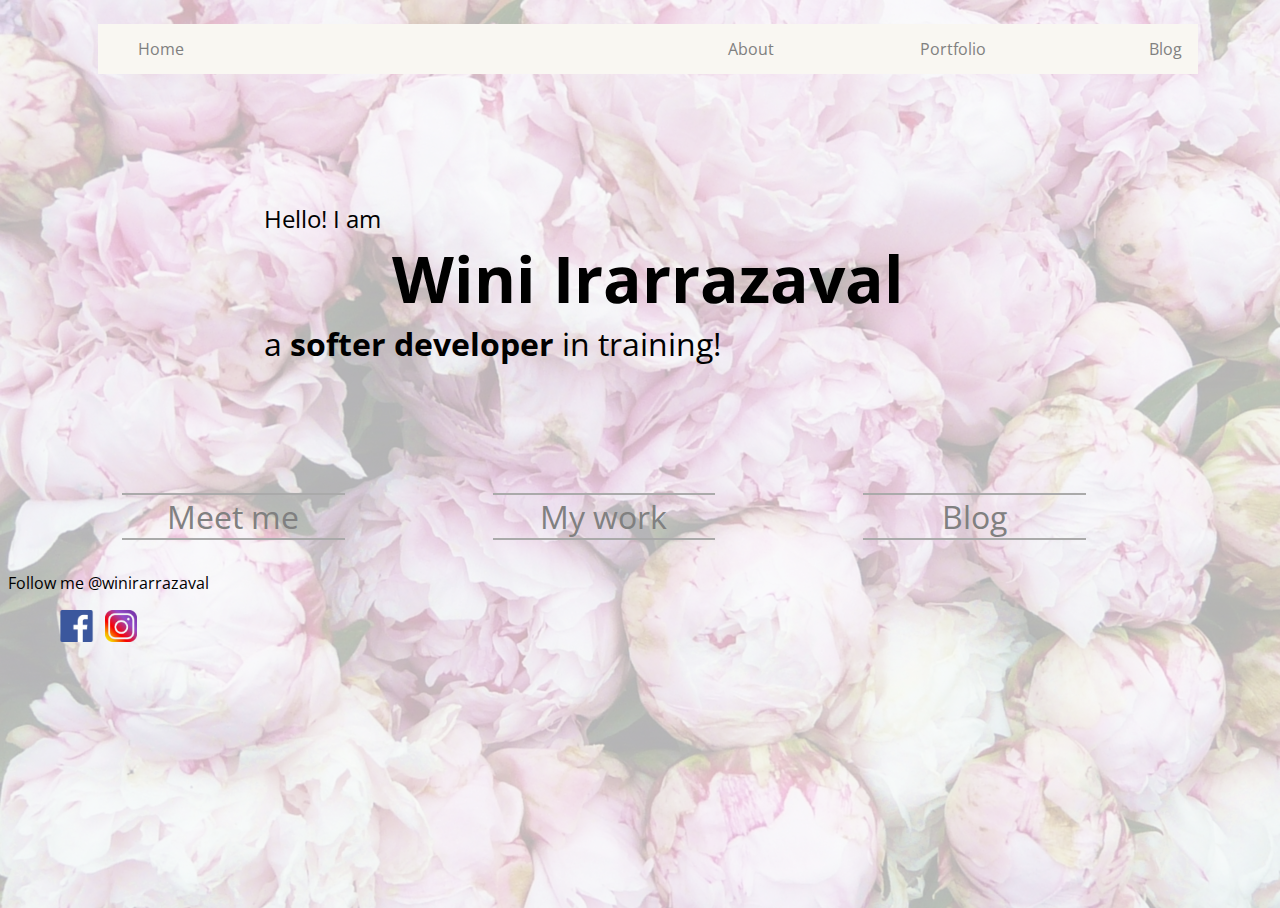
<file: index.html>
<!DOCTYPE html>
<html>
<head>
  <style>
  @import url('https://fonts.googleapis.com/css?family=Open+Sans+Condensed:300');
  </style>
  <meta charset="utf-8">
  <title>Meet Wini</title>
  <!-- <link href="normalize.css"> -->
  <link href="stylesheets/mainstyles.css" rel="stylesheet">
  <link href="stylesheets/indexstyles.css" rel="stylesheet">
</head>
<body>
  <nav>
    <ul>
      <li> <a href="index.html">Home </a> </li>
      <li> <a href="about.html"> About </a></li>
      <li> <a href="portfolio.html">Portfolio </a></li>
      <li> <a href="blog.html"> Blog </a> </li>
    </ul>
  </nav>
  <section class="firstview">

    <span> Hello! I am </span>
    <span id="minombre"> Wini Irarrazaval</span>
    <span> a <strong>softer developer</strong> in training! </span>
  </section>

  <section >
    <ul id="pick-container">
      <li>
        <a href="about.html">Meet me</a>
      </li>
      <li>
        <a href="portfolio.html"> My work</a>
      </li>
      <li>
        <a href="blog.html"> Blog</a>
      </li>
    </ul>
    <footer>
      <span> Follow me @winirarrazaval </span>
      <ul>
        <li><a href="https://www.facebook.com/"><img src="images/facebookt.png" alt="" id="logo"></a></li>
        <li><a href="https://www.instagram.com/"><img src="images/instagram.png" alt="" id="logo"></a></li>
      </ul>
    </footer>
  </body>
</file>
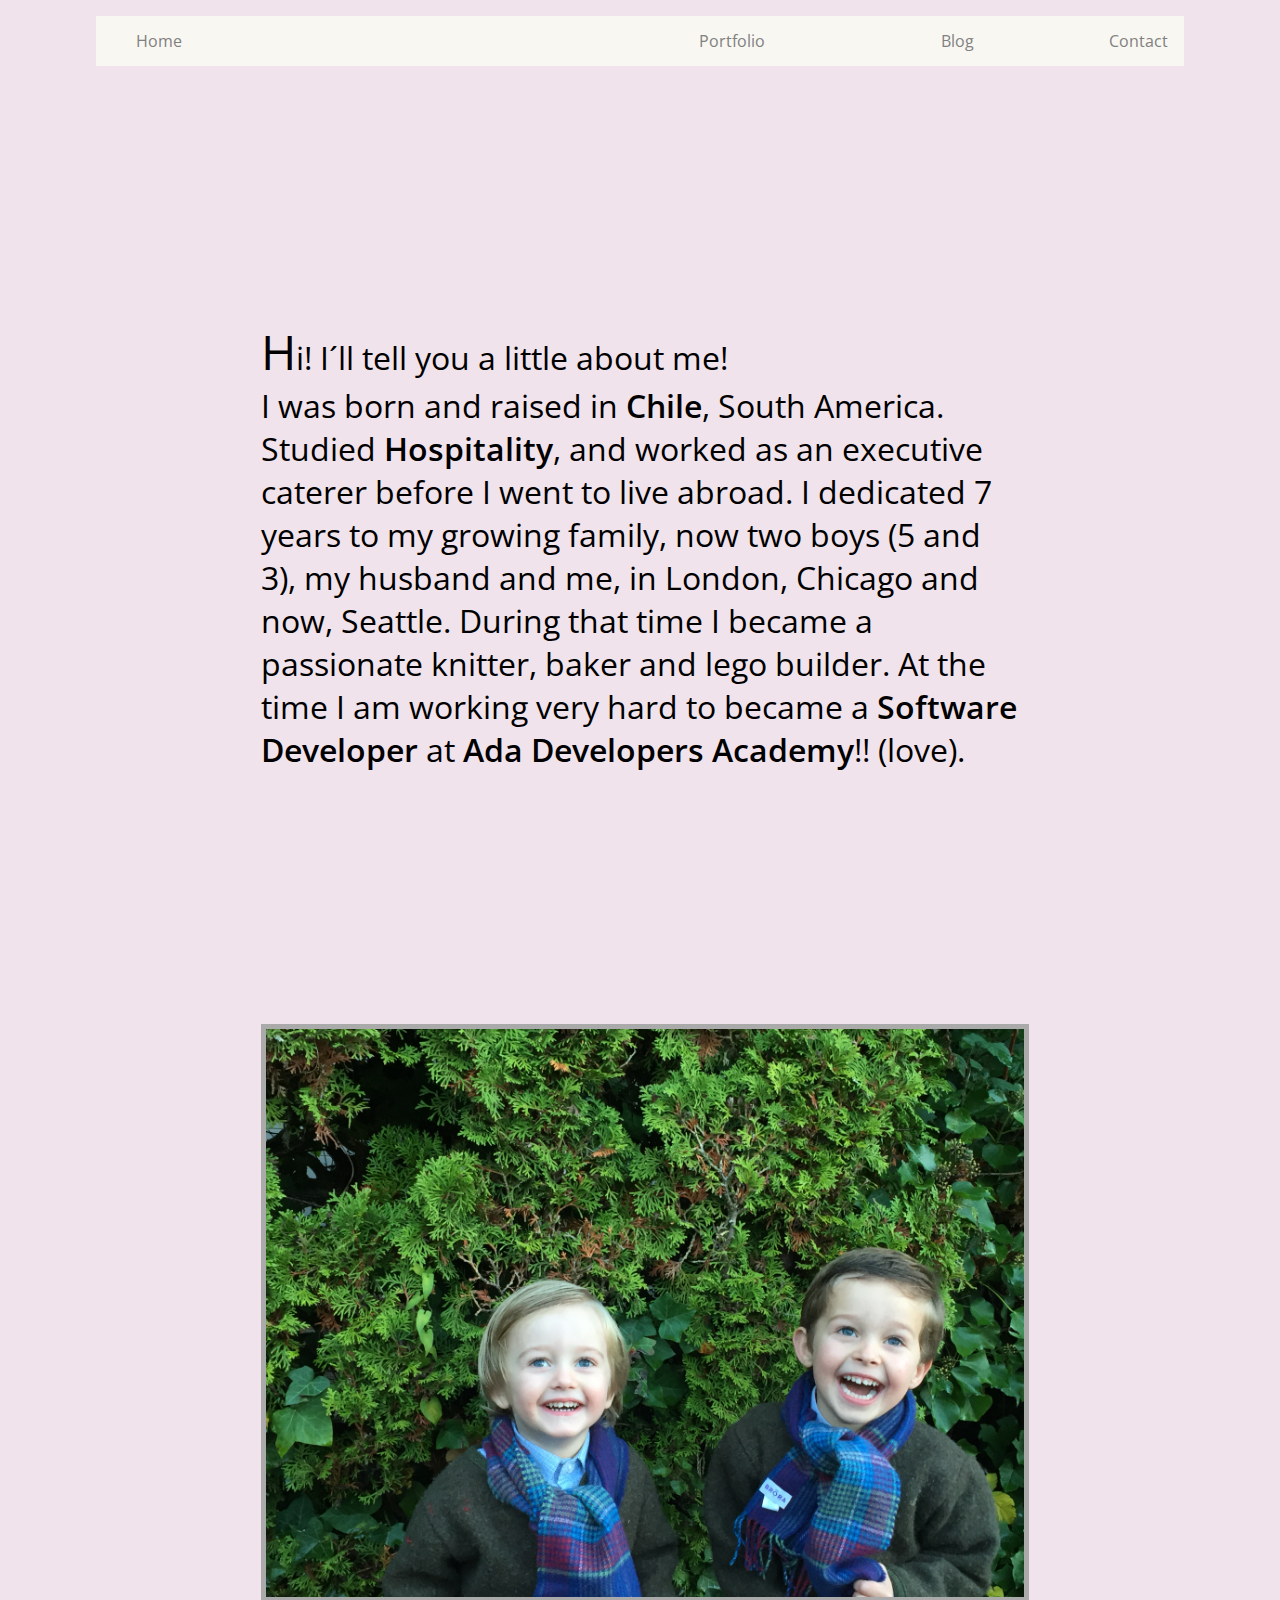
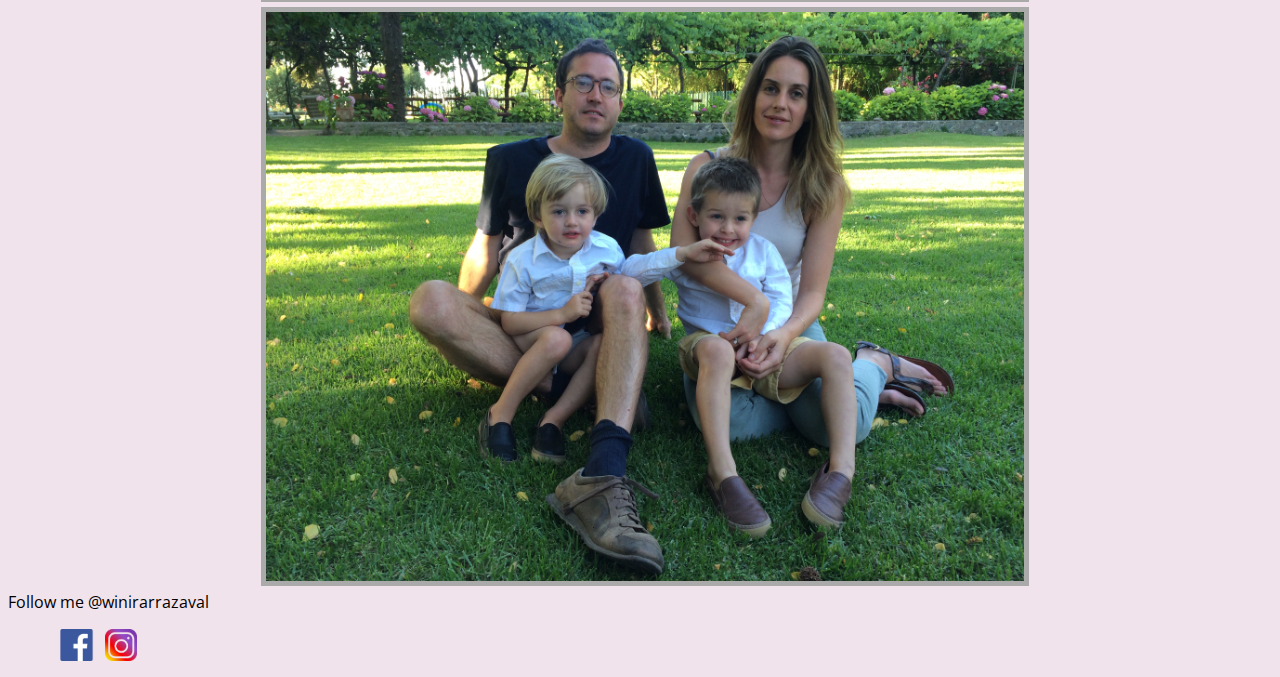
<file: about.html>
<!DOCTYPE html>
<html>
<head>
  <style>
  @import url('https://fonts.googleapis.com/css?family=Open+Sans+Condensed:300');
  </style>
  <meta charset="utf-8">
  <title>About Wini</title>
  <!-- <link href="normalize.css"> -->
  <link href="stylesheets/mainstyles.css" rel="stylesheet">
  <link href="stylesheets/aboutstyles.css" rel="stylesheet">
</head>
<body>
  <nav>
    <ul>
      <li> <a href="index.html">Home </a> </li>
      <li> <a href="portfolio.html">Portfolio </a></li>
      <li> <a href="blog.html"> Blog </a> </li>
      <li> <a href="contact.html"> Contact </a></li>
    </ul>
  </nav>
  <p>
    <span>
      Hi!
      I´ll tell you a little about me!
    </span>
    I was born and raised in <strong>Chile</strong>, South America.
    Studied <strong>Hospitality</strong>, and worked as an executive caterer before I went to live abroad.
    I dedicated 7 years to my growing family, now two boys (5 and 3), my husband and me, in London, Chicago and now, Seattle.
    During that time I became a passionate knitter, baker and lego builder.
    At the time I am working very hard to became a <strong>Software Developer</strong> at <strong>Ada Developers Academy</strong>!! (love).
  </p>
  <section>
    <img src="images/ninos.jpg" alt text= "Photo of Winis boys">
    <img src="images/family.jpg" alt text= "photo of Winis family">

  </section>

</section >
<footer>
  <span> Follow me @winirarrazaval </span>
  <ul>
    <li><a href="https://www.facebook.com/"><img src="images/facebookt.png" alt="" id="logo"></a></li>
    <li><a href="https://www.instagram.com/"><img src="images/instagram.png" alt="" id="logo"></a></li>
  </ul>
</footer>
</body>
</file>
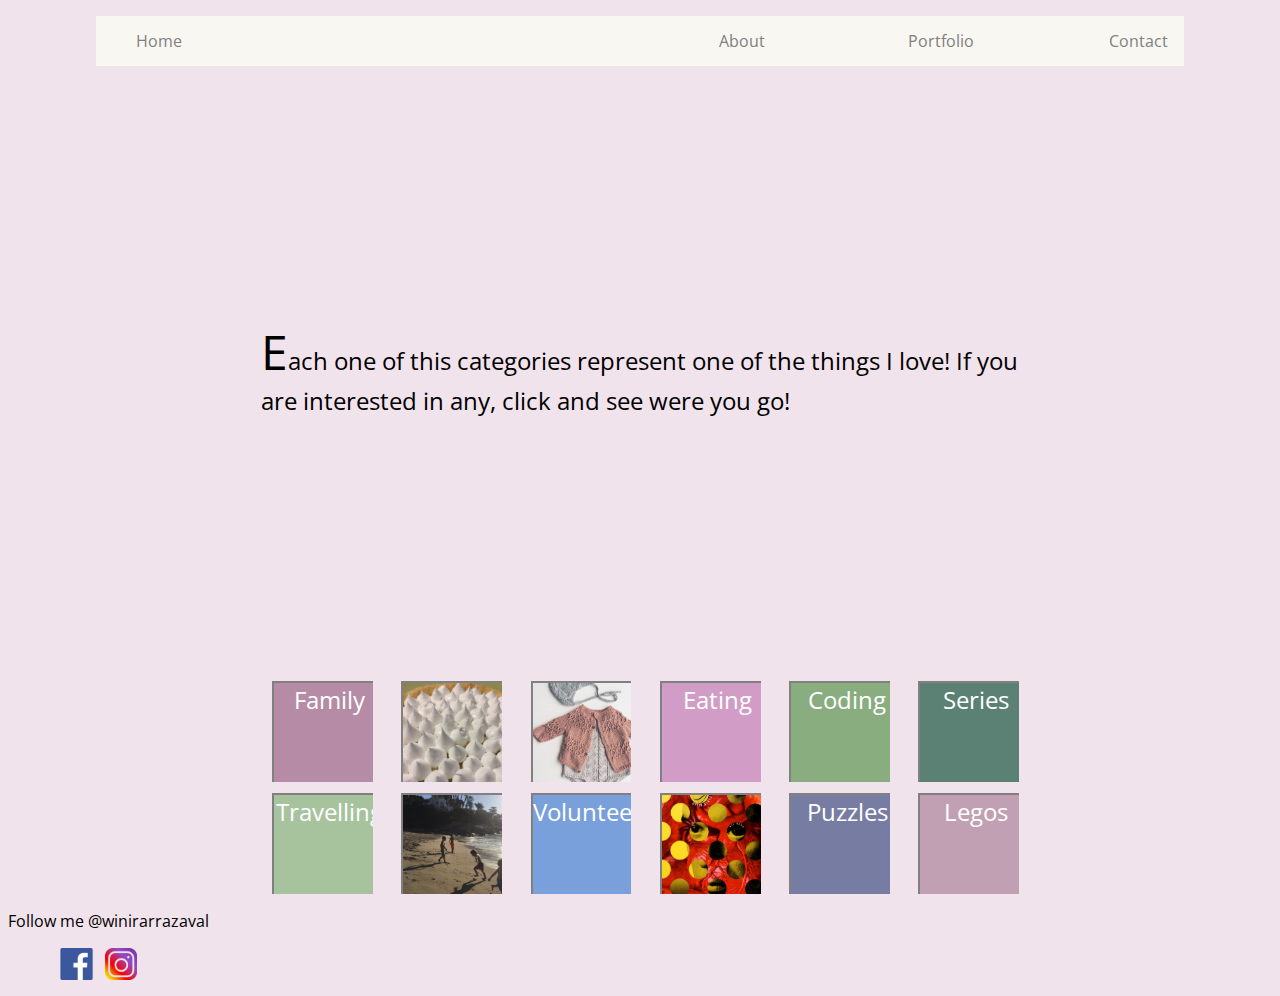
<file: blog.html>
<!DOCTYPE html>
<html>
<head>
  <style>
  @import url('https://fonts.googleapis.com/css?family=Open+Sans+Condensed:300');
  </style>
  <meta charset="utf-8">
  <title>Wini´s Blog</title>
  <!-- <link href="normalize.css"> -->
  <link href="stylesheets/mainstyles.css" rel="stylesheet">
  <link href="stylesheets/blogstyles.css" rel="stylesheet">
</head>
<body>
  <nav>
    <ul>
      <li> <a href="index.html">Home </a> </li>
      <li> <a href="about.html"> About </a></li>
      <li> <a href="portfolio.html">Portfolio </a></li>
      <li> <a href="contact.html"> Contact </a></li>
    </ul>
  </nav>
  <p>
    Each one of this categories represent one of the things I love!
    If you are interested in any, click and see were you go!
  </p>
  <section id="everything-list">
    <ul id="options-container">
      <li id="family"> <a href="about.html">Family </a> </li>
      <li id="baking"> <a href="http://sweetiepie.cl/en/"> Baking</a></li>
      <li id="knitting"> <a href="https://www.garnstudio.com/home.php?cid=17">Knitting</a> </li>
      <li id="eating"> <a href="https://www.zumarestaurant.com/">Eating</a> </li>
      <li id="coding"> <a href="https://www.adadevelopersacademy.org/">Coding</a> </li>
      <li id="series"> <a href="https://www.netflix.com/browse">Series</a> </li>
      <li id="travelling"> <a href="https://www.kayak.com/">Travelling</a> </li>
      <li id="chile"> <a href="https://www.thisischile.cl/?lang=en">Chile</a> </li>
      <li id="volunteering"> <a href="https://www.plymouthhousing.org/">Volunteering</a> </li>
      <li id="music"> <a href="http://beirutband.com/">Music</a> </li>
      <li id="puzzles"> <a href="https://www.ravensburger.us/start/index.html">Puzzles</a> </li>
      <li id="legos"> <a href="https://www.lego.com/en-us/themes/architecture">Legos</a> </li>
    </ul>
  </section>
  <!--<section id="everything-list">
  <ul id="options-container">
  <li id="family"> <a href="about.html">Family </a> </li>
  <li id="baking"> <a href="http://sweetiepie.cl/en/">Baking</a></li>
  <li id="knitting"> <a href="https://www.garnstudio.com/home.php?cid=17">Knitting</a> </li>
  <li id="eating"> <a href="https://www.zumarestaurant.com/">Eating</a> </li>
  <li id="coding"> <a href="https://www.adadevelopersacademy.org/">Coding</a> </li>
  <li id="series"> <a href="https://www.netflix.com/browse">Series</a> </li>
  <li id="travelling"> <a href="https://www.kayak.com/">Travelling</a> </li>
  <li id="chile"> <a href="https://www.thisischile.cl/?lang=en">Chile</a> </li>
  <li id="volunteering"> <a href="https://www.plymouthhousing.org/">Volunteering</a> </li>
  <li id="music"> <a href="http://beirutband.com/">Music</a> </li>
  <li id="puzzles"> <a href="https://www.ravensburger.us/start/index.html">Puzzles</a> </li>
  <li id="legos"> <a href="https://www.lego.com/en-us/themes/architecture">Legos</a> </li>
</ul>
</section> -->

<footer>
<span> Follow me @winirarrazaval </span>
<ul>
<li><a href="https://www.facebook.com/"><img src="images/facebookt.png" alt="" id="logo"></a></li>
<li><a href="https://www.instagram.com/"><img src="images/instagram.png" alt="" id="logo"></a></li>
</ul>
</footer>
</body>
</file>
<file: stylesheets/mainstyles.css>
body {
  font-family: 'Open Sans Condensed', sans-serif;
  background-color: rgb(241, 227, 235);
}
ul {
  list-style-type: none;
}
a {
  text-decoration: none;
  color: gray;
}
p  {
margin: 20%;
font-size: 2rem;
}
p::first-letter {
  font-size: 3rem;
}

nav ul {
  display: grid;
  grid-template-columns: 2fr 1fr 1fr 1fr;
  background-color: rgb(249, 247, 242);
  margin-right: 7%;
  margin-left: 7%
}
nav ul > li {
  line-height: 50px;
  text-align: right;
}
nav ul > li:hover {
  font-size: 1.2rem;
}
nav ul > li:first-child {
  text-align: left;
}

nav ul > li:last-child {
  padding-right: 1rem;
}

footer {
}
footer ul {
  display: flex;
  flex-direction: row;
}
footer ul li {
  height: 2rem;
}
footer img {
  max-height: 100%;
  max-width: 100%;
}
</file>
<file: stylesheets/indexstyles.css>
body {
  background-image: url("../images/peonias.jpg");
  display: block;
  position: absolute;
  left: 0;
  top: 0;
  width: 100%;
  height: 100%;
  z-index: 1;
  background-color: hsla(0,0%,100%,0.70);
  background-blend-mode: overlay;
  background-repeat: no-repeat;
  background-attachment: fixed;
}
.firstview {
  display: grid;
  grid-template-rows: : 1fr 1fr 1fr ;
  margin-top: 10%;
  margin-left: 20%;
  margin-right: 20%;
  margin-bottom: 10%;
}
.firstview > span:first-child{
  font-size: 1.5rem;
}
#minombre {
  font-size: 4rem;
  font-weight: bolder;
  text-align: center;
  font-variant:
}
.firstview > span:last-child {
  text-align: left;
  font-size: 2.0rem;
}
#pick-container {
  display: grid;
  grid-template-columns: 1fr 1fr 1fr;
  text-align: center;
  font-size: 2rem;
  padding-right: 10%
}
#pick-container li {
  border-top: 2px solid #aaa;
  border-bottom: 2px solid #aaa;
  color: gray;
  margin-left: 20%;
  margin-right: 20%;
}
</file>
<file: stylesheets/aboutstyles.css>
p span {
  display: block;
}
p::first-letter {
  font-size: 3rem;
}
p strong {
  font-weight:600;
  font-size: 2rem;
}
section {
padding-left: 20%;
padding-right: 20%;
height: 10%;
}
section img {
  border: 5px solid #aaa;
  max-width: 100%;
}
</file>
<file: stylesheets/blogstyles.css>
p {
  font-size: 1.5rem;
}


#everything-list {
  margin-left: 0;
  margin-right:0;
}

#options-container {
  display: flex;
  flex-direction: row;
  flex-wrap: wrap;
  justify-content: space-between;
  padding: 0;
  margin-left: 20%;
  margin-right: 20%;
  background-color: rgb(241, 227, 235);
}
#options-container li {
  width: 7rem;
  height: 7rem;
  display: block;
  position: relative;
  overflow: hidden;
}
#options-container li a {
  width: 7rem;
  height: 7rem;
  display: block;
  margin: 10%;
  text-align: center;
  border: 2px solid gray;
}
#options-container li a {
  background-size: cover;
  background-repeat:no-repeat;
  background-position: center;
}
#family a {
  background-color: rgb(182, 139, 165);
  color: white;
  font-size: 1.5rem;
}
#baking a {
  background: url("../images/pielimon.jpg");
  font-size: 0;
}
#eating a {
  background-color: rgb(209, 157, 198);
  color: white;
  font-size: 1.5rem;
}
#coding a {
  background-color: rgb(137, 173, 127);
  color: white;
  font-size: 1.5rem;
}
#knitting a {
  background: url("../images/babyknit.jpg");
  font-size: 0;
}
#series a {
  background-color: rgb(90, 129, 116);
  color: white;
  font-size: 1.5rem;
}
#travelling a {
  background-color: rgb(167, 195, 158);
  color: white;
  font-size: 1.5rem;
}
#chile a {
  background: url("../images/zapallarninos.jpg");
  font-size: 0;
}
#volunteering a {
  background-color: rgb(121, 160, 218);
  color: white;
  font-size: 1.5rem;
}
#music a{
  background: url("../images/reimomo.jpg");
  font-size: 0;
}
#puzzles a {
  background-color: rgb(119, 124, 163);
  color: white;
  font-size: 1.5rem;
}
#legos a {
  background-color: rgb(194, 160, 179);
  color: white;
  font-size: 1.5rem;
}


#options-container li a:hover {
  background-size: cover;
  background-repeat:no-repeat;
  background-position: center;
}

#family a:hover {
  background: url("../images/family.jpg");
  z-index: 1;
  background-color: hsla(0,0%,100%,0.20);
  background-blend-mode: overlay;
  background-position: center;
  background-repeat: no-repeat;
}
#baking a:hover {
  background: url("../images/pielimon.jpg");
  z-index: 1;
  background-color: hsla(0,0%,100%,0.50);
  background-blend-mode: overlay;
  font-size: 2rem;

}
#knitting a:hover {
  background: url("../images/babyknit.jpg");
  z-index: 1;
  background-color: hsla(0,0%,100%,0.50);
  background-blend-mode: overlay;
  font-size: 2rem;
}
#eating a:hover {
  background: url("../images/paella.jpg");
}
#travelling a:hover {
  background: url("../images/mountreiner.jpg");
}
#chile a:hover {
  background: url("../images/zapallarninos.jpg");
  z-index: 1;
  background-color: hsla(0,0%,100%,0.50);
  background-blend-mode: overlay;
  font-size: 2rem;
}
#volunteering a:hover {
  background: url("../images/plymouth.png");
}
#music a:hover {
  background: url("../images/reimomo.jpg");
  z-index: 1;
  background-color: hsla(0,0%,100%,0.50);
  background-blend-mode: overlay;
  font-size: 2rem;
}
#puzzles a:hover {
  background: url("../images/puzzle.jpg");
}
#legos a:hover {
  background: url("../images/lego.jpg")
}
#coding a:hover {
  background: url("../images/ruby.png")
}
#series a:hover {
  background: url("../images/madmen.jpg")
}
</file>
